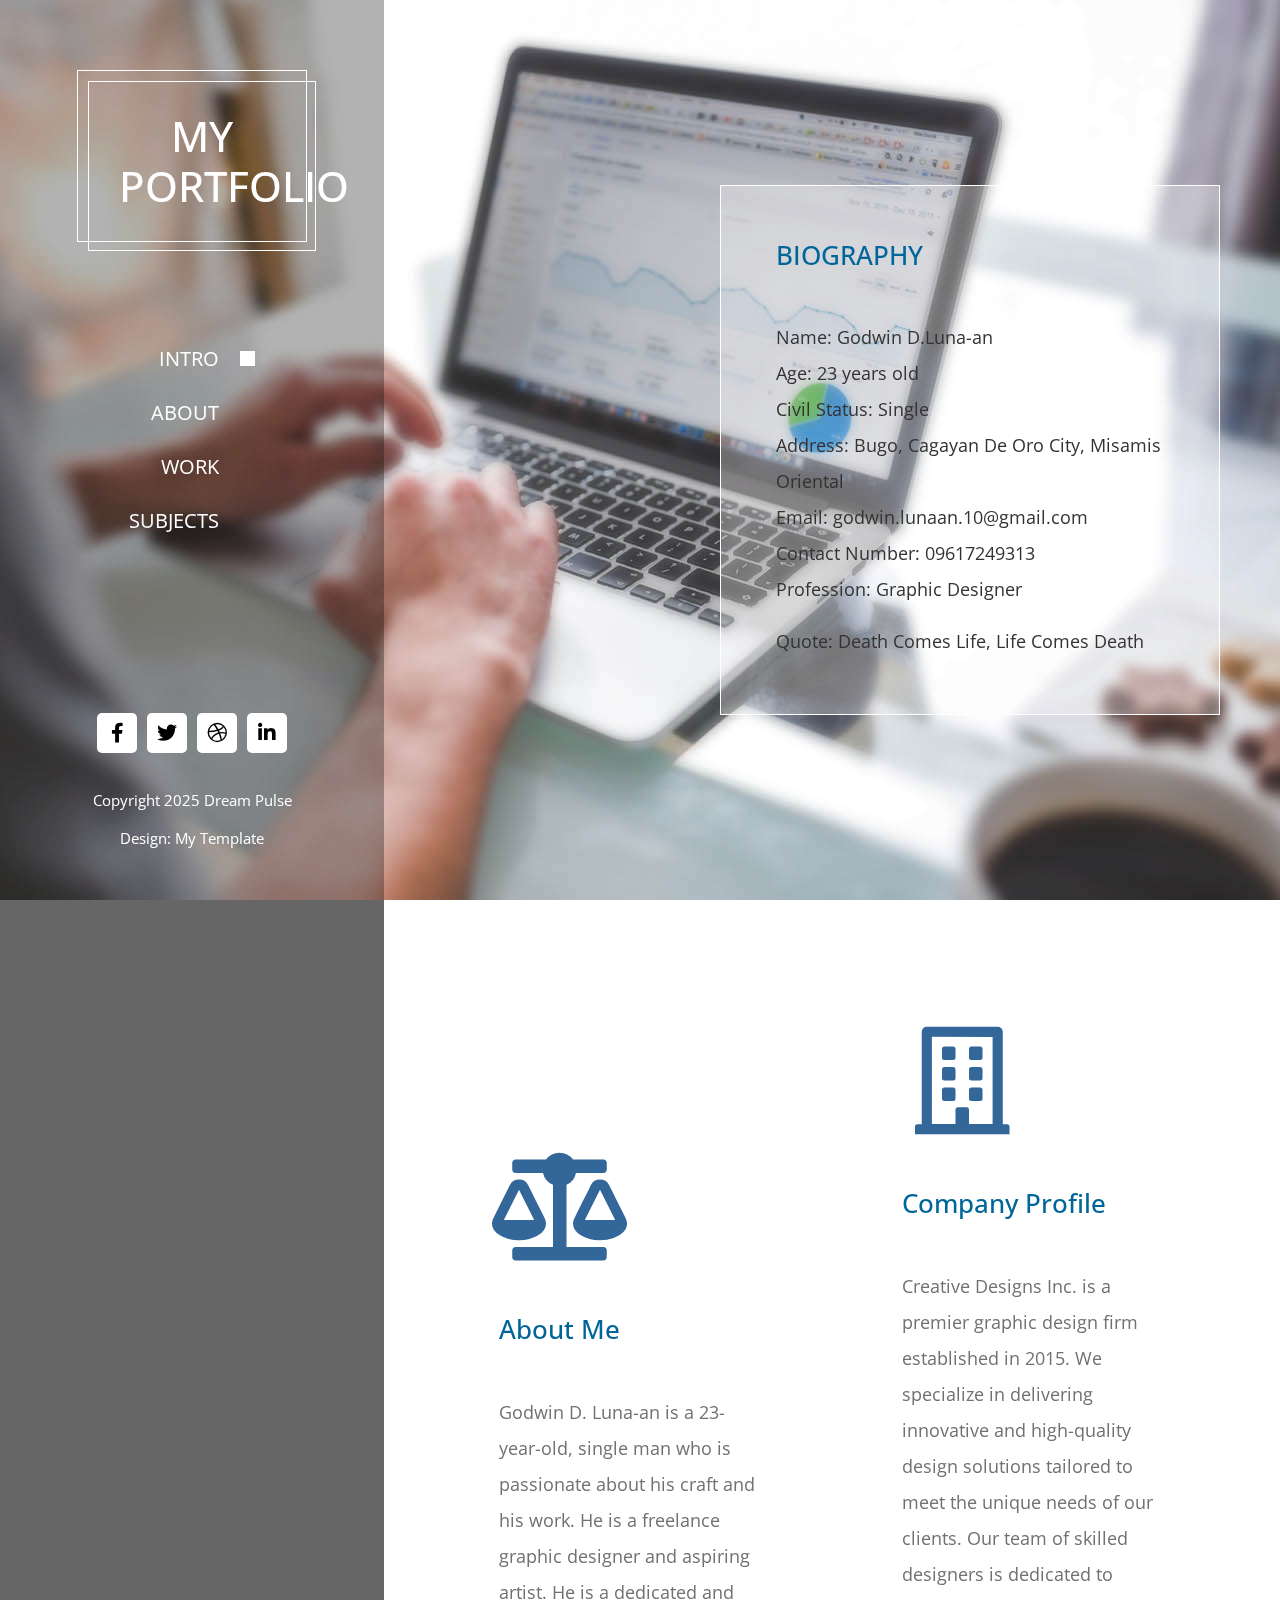
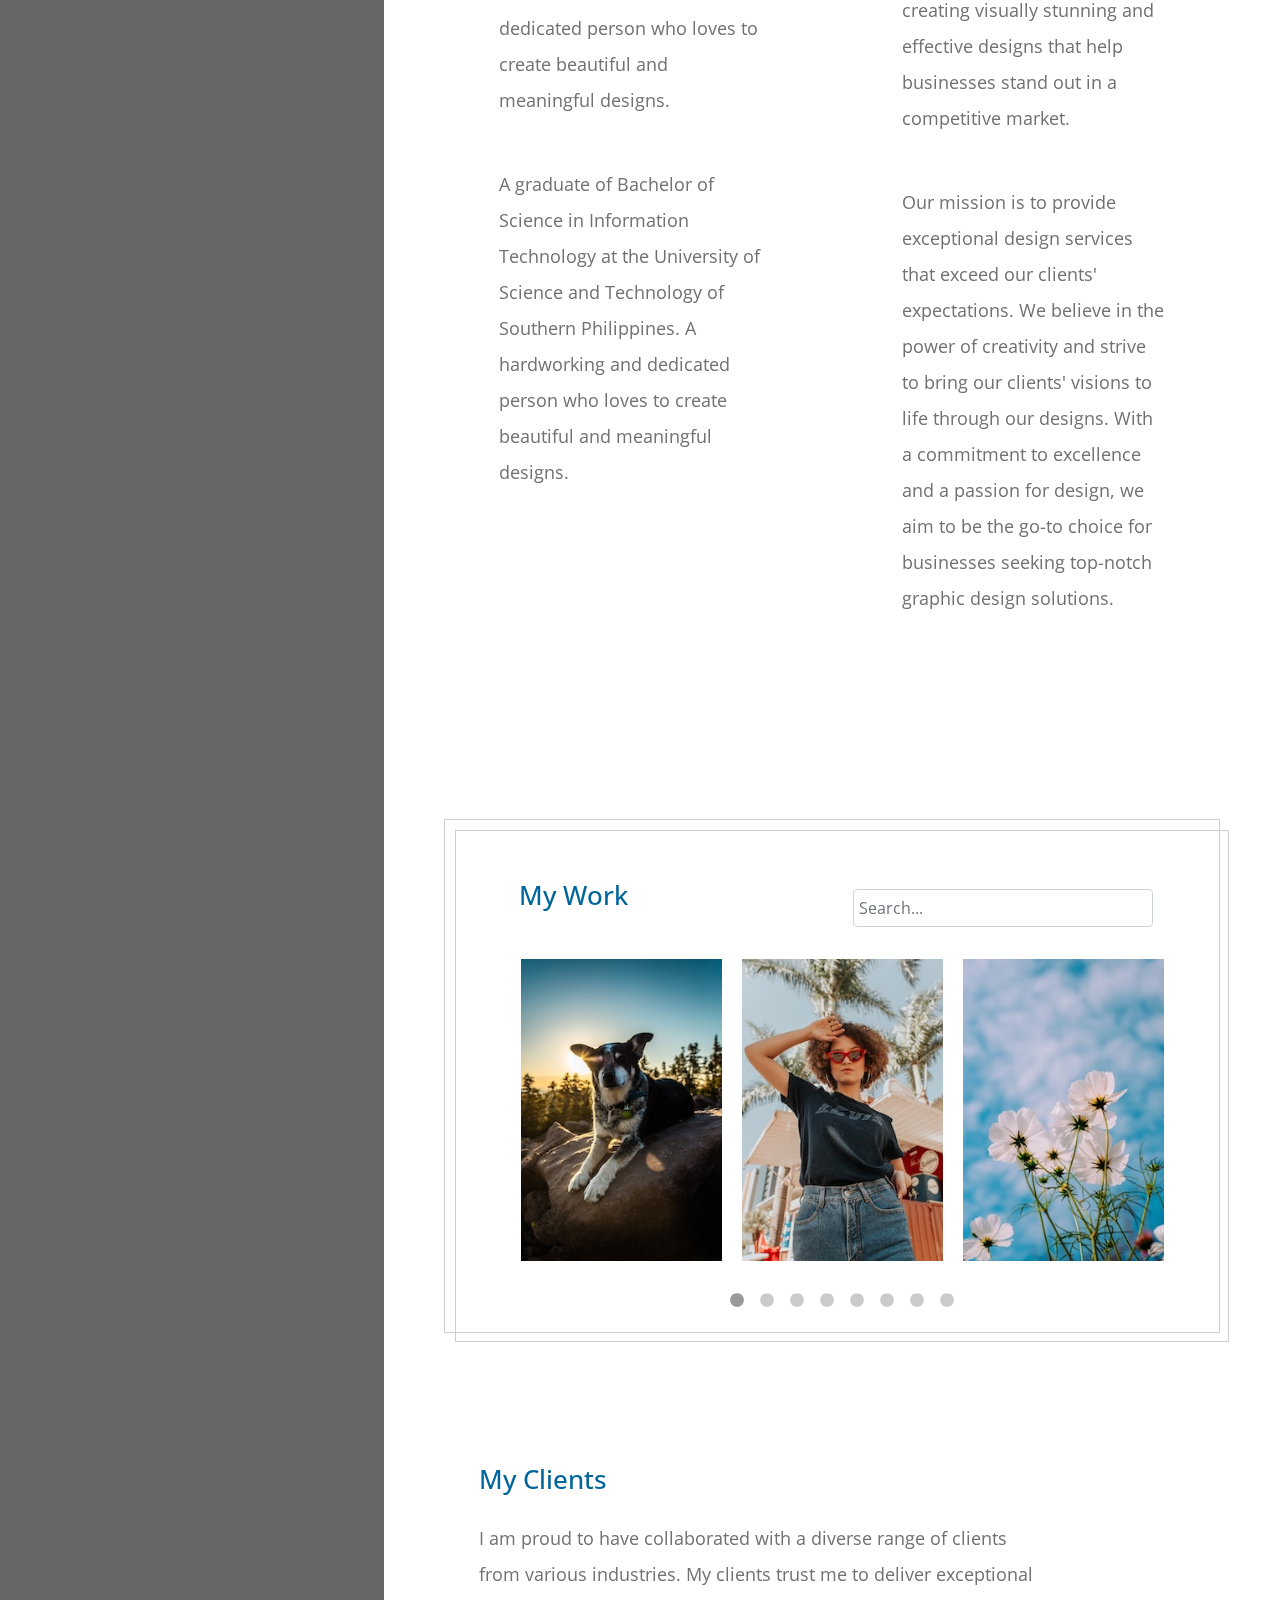
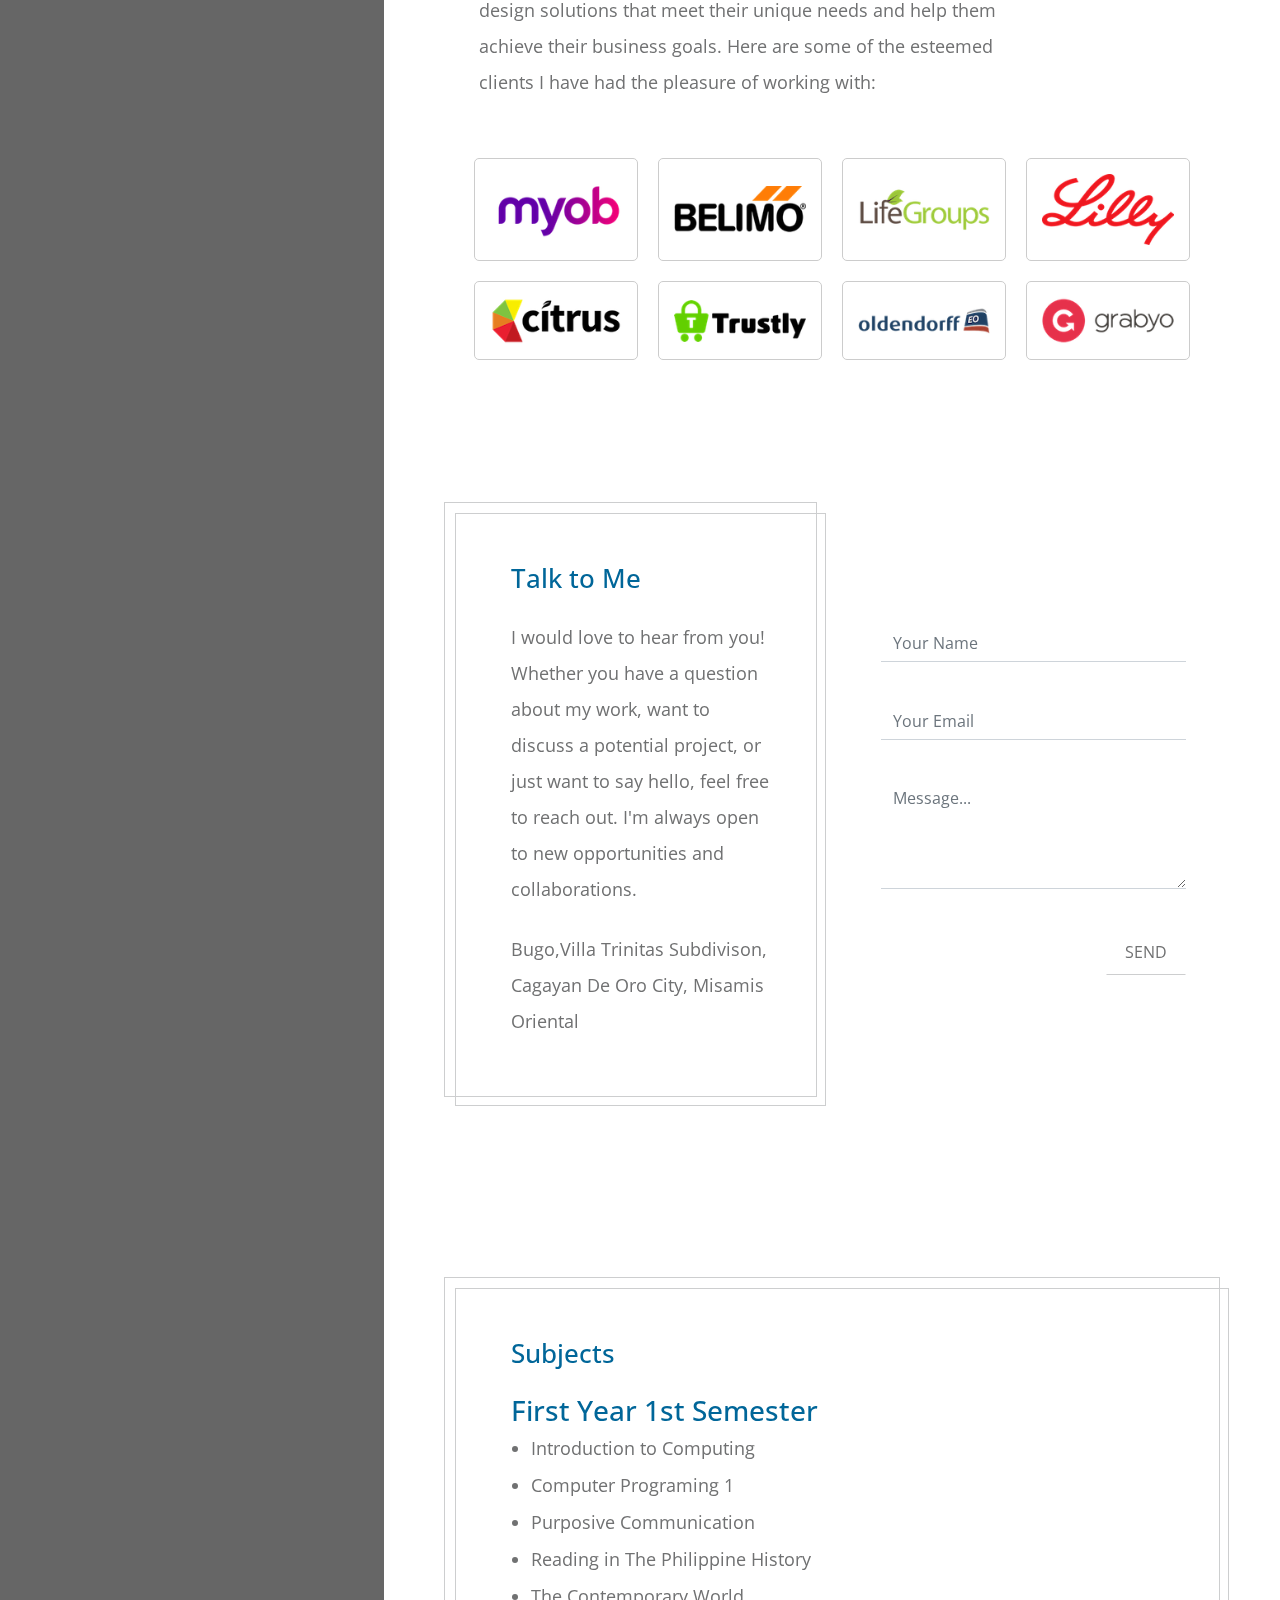
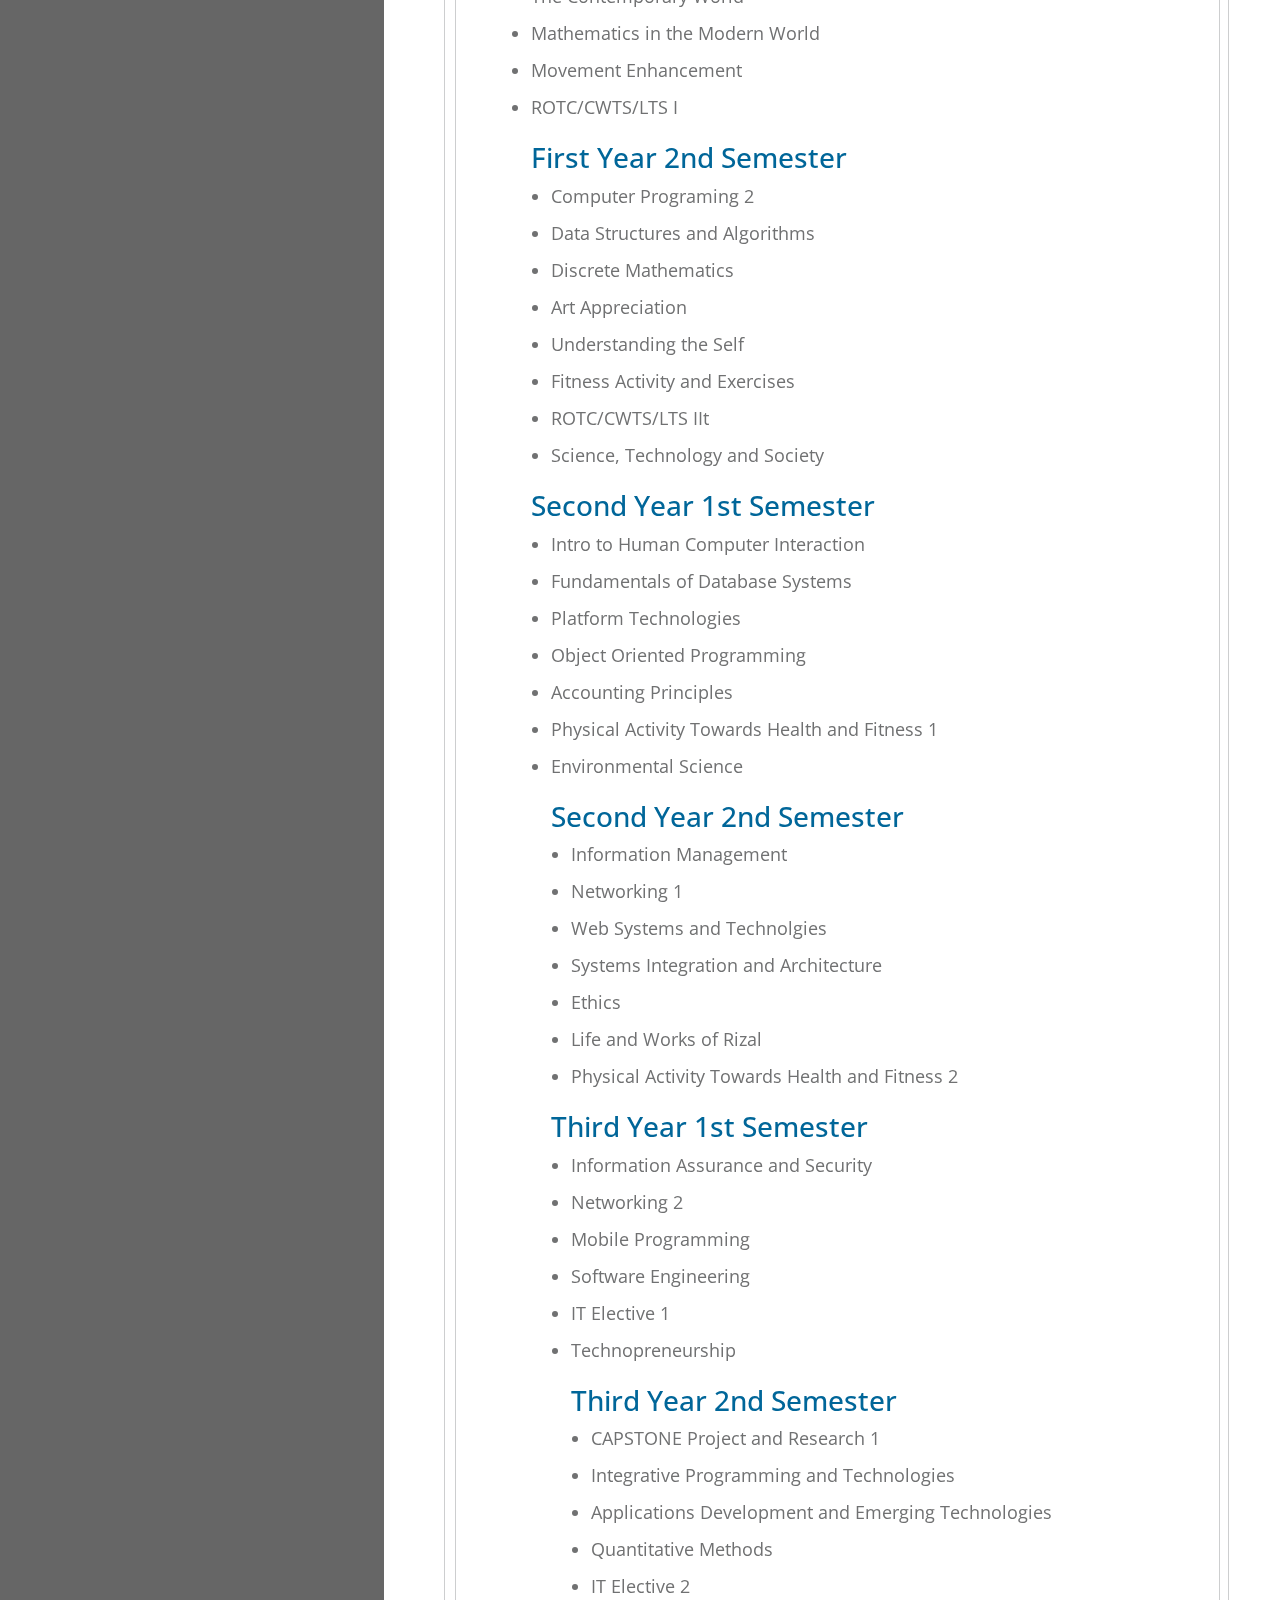
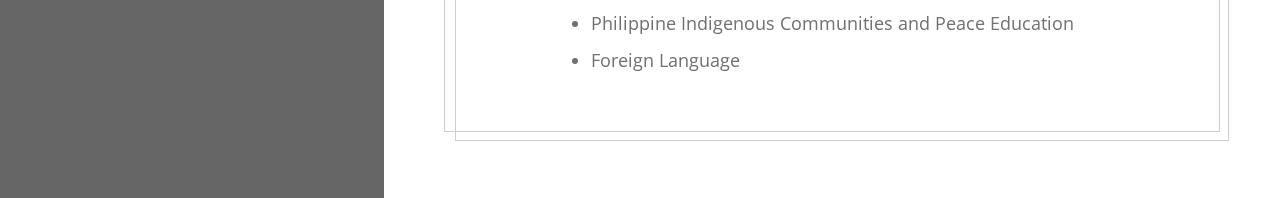
<file: Index.html>
<!DOCTYPE html>
<html lang="en">
  <head>
    <meta charset="UTF-8" />
    <meta name="viewport" content="width=device-width, initial-scale=1.0" />
    <meta http-equiv="X-UA-Compatible" content="ie=edge" />

    <title>Activity</title>
<!--
DREAM PULSE
https://templatemo.com/tm-536-dream-pulse
-->
    <link rel="stylesheet" href="https://fonts.googleapis.com/css?family=Open+Sans:400,600" />
    <link rel="stylesheet" href="css/all.min.css" />
    <link rel="stylesheet" href="css/bootstrap.min.css" />
    <link rel="stylesheet" href="slick/slick.css"/>    
    <link rel="stylesheet" href="slick/slick-theme.css"/>    
    <link rel="stylesheet" href="css/magnific-popup.css">
    <link rel="stylesheet" href="css/templatemo-dream-pulse.css" />
  </head>
  <body>
    <main class="container-fluid">
      <div class="row">        
          <nav id="tmSidebar" class="tm-bg-black-transparent tm-sidebar">
            <button class="navbar-toggler" type="button" aria-label="Toggle navigation">
              <i class="fas fa-bars"></i>
            </button>
            <div class="tm-sidebar-sticky">
              <div class="tm-brand-box">
                <div class="tm-double-border-1">
                  <div class="tm-double-border-2">
                    <h1 class="tm-brand text-uppercase">My Portfolio</h1>
                  </div>
                </div>
              </div>

              <ul id="tmMainNav" class="nav flex-column text-uppercase text-right tm-main-nav">
                <li class="nav-item">
                  <a href="#intro" class="nav-link active">
                    <span class="d-inline-block mr-3">Intro</span>
                    <span class="d-inline-block tm-white-rect"></span>
                  </a>
                </li>
                <li class="nav-item">
                  <a href="#about" class="nav-link">
                    <span class="d-inline-block mr-3">About</span>
                    <span class="d-inline-block tm-white-rect"></span>
                  </a>
                </li>
                <li class="nav-item">
                  <a href="#work" class="nav-link">
                    <span class="d-inline-block mr-3">Work</span>
                    <span class="d-inline-block tm-white-rect"></span>
                  </a>
                </li>
                <li class="nav-item">
                  <a href="#subjects" class="nav-link">
                    <span class="d-inline-block mr-3">Subjects</span>
                    <span class="d-inline-block tm-white-rect"></span>
                  </a>
                </li>
              </ul>
              <ul class="nav flex-row tm-social-links">
                <li class="nav-item">
                  <a href="https://facebook.com" class="nav-link tm-social-link">
                    <i class="fab fa-facebook-f"></i>
                  </a>
                </li>
                <li class="nav-item">
                  <a href="https://twitter.com" class="nav-link tm-social-link">
                    <i class="fab fa-twitter"></i>
                  </a>
                </li>
                <li class="nav-item">
                  <a href="https://dribbble.com" class="nav-link tm-social-link">
                    <i class="fab fa-dribbble"></i>
                  </a>
                </li>
                <li class="nav-item">
                  <a href="https://linkedin.com" class="nav-link tm-social-link">
                    <i class="fab fa-linkedin-in"></i>
                  </a>
                </li>
              </ul>
              <footer class="text-center text-white small">
                <p class="mb--0 mb-2">Copyright 2025 Dream Pulse</p>
                <p class="mb-0">Design:
                  <a rel="nofollow" href="https://templatemo.com" class="tm-footer-link">My Template</a>
                </p>
              </footer>
            </div>
          </nav>
          
          <main role="main" class="ml-sm-auto col-12">
            <div
              class="parallax-window"
              data-parallax="scroll"
              data-image-src="img/dream-pulse-header.jpg">
              <div class="tm-section-wrap">
                <section id="intro" class="tm-section">
                    <div class="tm-bg-white-transparent tm-intro">
                        <h2 class="tm-section-title mb-5 text-uppercase tm-color-primary">Biography</h2>
                        <p class="tm-color-gray">
                          Name: Godwin D.Luna-an<br>
                          Age: 23 years old<br>
                          Civil Status: Single<br>  
                          Address: Bugo, Cagayan De Oro City, Misamis Oriental<br>
                          Email: godwin.lunaan.10@gmail.com<br>
                          Contact Number: 09617249313<br>
                          Profession: Graphic Designer
                        </p>
                        <p class="mb-0 tm-color-gray">
                         Quote: Death Comes Life, Life Comes Death
                        </p>
                    </div>              
                </section>
            </div>            
          </div>

          <div class="tm-section-wrap bg-white">
            <section id="about" class="row tm-section">
              <div class="col-xl-6">
                <div class="tm-section-half">    
                    <div><i class="fas fa-6x fa-balance-scale mb-5 tm-section-icon"></i></div>                        
                    <h2 class="tm-section-title tm-color-primary mb-5">About Me</h2>
                    <p class="mb-5">
                      Godwin D. Luna-an is a 23-year-old,
                      single man who is passionate about his craft and his work. 
                      He is a freelance graphic designer and aspiring artist.
                      He is a dedicated and 
                      dedicated person who loves to create beautiful and meaningful designs.
                    </p>
                    <p>
                      A graduate of Bachelor of Science in Information Technology at the University of Science and Technology of Southern Philippines.
                        A hardworking and dedicated person who loves to create beautiful and meaningful designs.
                    </p>
                </div>
              </div>
              <div class="col-xl-6">
                <div class="tm-section-half">
                    <div><i class="far fa-6x fa-building mb-5 tm-section-icon"></i></div>
                    <h2 class="tm-section-title tm-color-primary mb-5">Company Profile</h2>
                    <p class="mb-5">
                      Creative Designs Inc. is a premier graphic design firm established in 2015. 
                      We specialize in delivering innovative and high-quality design solutions tailored to meet the unique needs of our clients. 
                      Our team of skilled designers is dedicated to creating visually stunning and 
                      effective designs that help businesses stand out in a competitive market.
                    </p>
                    <p>
                      Our mission is to provide exceptional design services that exceed our clients' expectations. 
                      We believe in the power of creativity and strive to bring our clients' visions to life through our designs. 
                      With a commitment to excellence and a passion for design, 
                      we aim to be the go-to choice for businesses seeking top-notch graphic design solutions.
                    </p>
                    </p>
                </div>
              </div>
            </section>
          </div>
            
          <div class="tm-section-wrap bg-white">
            <section id="work" class="row tm-section">
              <div class="col-12">
                <div class="w-100 tm-double-border-1 tm-border-gray">
                  <div class="tm-double-border-2 tm-border-gray tm-box-pad">
                    <div class="tm-gallery-wrap">
                      <div class="d-flex justify-content-between align-items-center mb-4">
                        <h2 class="tm-color-primary tm-section-title mb-4 ml-2">My Work</h2>
                        <input type="text" id="searchInput" class="form-control" placeholder="Search...">
                      </div>
                      <div class="tm-gallery" id="portfolioGallery">
                        <div class="tm-gallery-item">                        
                          <figure class="effect-bubba">
                            <img src="img/gallery/01.jpg" alt="Our Work Image" class="img-fluid">
                            <figcaption>
                              <h2>Creative <span>Design</span></h2>
                              <p>Innovative and visually stunning design solutions.</p>
                              <a href="img/gallery/large/01.jpg">View more</a>
                            </figcaption>
                          </figure>
                        </div>
                        <div class="tm-gallery-item">
                          <figure class="effect-bubba">
                            <img src="img/gallery/02.jpg" alt="Our Work Image" class="img-fluid">
                            <figcaption>
                              <h2>Modern <span>Art</span></h2>
                              <p>Contemporary art that captivates and inspires.</p>
                              <a href="img/gallery/large/02.jpg">View more</a>
                            </figcaption>
                          </figure>
                        </div>
                        <div class="tm-gallery-item">
                          <figure class="effect-bubba">
                            <img src="img/gallery/03.jpg" alt="Our Work Image" class="img-fluid">
                            <figcaption>
                              <h2>Elegant <span>Design</span></h2>
                              <p>Timeless and sophisticated design aesthetics.</p>
                              <a href="img/gallery/large/03.jpg">View more</a>
                            </figcaption>
                          </figure>
                        </div>
                        <div class="tm-gallery-item">
                          <figure class="effect-bubba">
                            <img src="img/gallery/04.jpg" alt="Our Work Image" class="img-fluid">
                            <figcaption>
                              <h2>Bold <span>Concepts</span></h2>
                              <p>Striking and impactful design concept.</p>
                              <a href="img/gallery/large/04.jpg">View more</a>
                            </figcaption>
                          </figure>
                        </div>
                        <div class="tm-gallery-item">
                          <figure class="effect-bubba">
                            <img src="img/gallery/05.jpg" alt="Our Work Image" class="img-fluid">
                            <figcaption>
                              <h2>Innovative <span>Ideas</span></h2>
                              <p>Creative solutions that push boundaries.</p>
                              <a href="img/gallery/large/05.jpg">View more</a>
                            </figcaption>
                          </figure>
                        </div>
                        <div class="tm-gallery-item">
                          <figure class="effect-bubba">
                            <img src="img/gallery/06.jpg" alt="Our Work Image" class="img-fluid">
                            <figcaption>
                              <h2>Artistic <span>Vision</span></h2>
                              <p>Bringing artistic visions to life through design.</p>
                              <a href="img/gallery/large/06.jpg">View more</a>
                            </figcaption>
                          </figure>
                        </div>
                        <div class="tm-gallery-item">
                          <figure class="effect-bubba">
                            <img src="img/gallery/07.jpg" alt="Our Work Image" class="img-fluid">
                            <figcaption>
                              <h2>Unique <span>Styles</span></h2>
                              <p>Distinctive and original design styles.</p>
                              <a href="img/gallery/large/07.jpg">View more</a>
                            </figcaption>
                          </figure>
                        </div>
                        <div class="tm-gallery-item">
                          <figure class="effect-bubba">
                            <img src="img/gallery/08.jpg" alt="Our Work Image" class="img-fluid">
                            <figcaption>
                              <h2>Creative <span>Solutions</span></h2>
                              <p>Innovative approaches to design challenges.</p>
                              <a href="img/gallery/large/08.jpg">View more</a>
                            </figcaption>
                          </figure>
                        </div>
                      </div>
                    </div>                        
                  </div>                  
                </div>     
              </div>         
            </section>
          </div>
            
          <div class="tm-section-wrap bg-white">
            <section id="clients" class="row tm-section">
              <div class="col-12 tm-section-pad">
                  <div class="tm-flex-item-left">
                      <div class="tm-w-80">
                          <h2 class="tm-color-primary tm-section-title mb-4">My Clients</h2>
                          <p class="mb-5">
                            I am proud to have collaborated with a diverse range of clients from various industries. 
                            My clients trust me to deliver exceptional design solutions that meet their unique needs 
                            and help them achieve their business goals. 
                            Here are some of the esteemed clients I have had the pleasure of working with:
                          </p>
                      </div>
                      
                      <div class="row tm-clients-images">
                        <div class="col-xl-3 col-lg-6 col-md-4 col-sm-6 tm-img-wrap">
                          <a href="https://google.com">
                            <img src="img/client-1.png" alt="Client Image" class="img-fluid tm-client-img" />
                          </a>                          
                        </div>
                        <div class="col-xl-3 col-lg-6 col-md-4 col-sm-6 tm-img-wrap">
                          <a href="https://facebook.com">
                            <img src="img/client-2.png" alt="Client Image" class="img-fluid tm-client-img" />
                          </a>                          
                        </div>
                        <div class="col-xl-3 col-lg-6 col-md-4 col-sm-6 tm-img-wrap">
                          <a href="https://twitter.com">
                            <img src="img/client-3.png" alt="Client Image" class="img-fluid tm-client-img" />
                          </a>                          
                        </div>
                        <div class="col-xl-3 col-lg-6 col-md-4 col-sm-6 tm-img-wrap">
                          <a href="https://instagram.com">
                            <img src="img/client-4.png" alt="Client Image" class="img-fluid tm-client-img" />
                          </a>                          
                        </div>
                        <div class="col-xl-3 col-lg-6 col-md-4 col-sm-6 tm-img-wrap">
                            <a href="https://google.com">
                              <img src="img/client-5.png" alt="Client Image" class="img-fluid tm-client-img" />
                            </a>                          
                          </div>
                          <div class="col-xl-3 col-lg-6 col-md-4 col-sm-6 tm-img-wrap">
                            <a href="https://facebook.com">
                              <img src="img/client-6.png" alt="Client Image" class="img-fluid tm-client-img" />
                            </a>                          
                          </div>
                          <div class="col-xl-3 col-lg-6 col-md-4 col-sm-6 tm-img-wrap">
                            <a href="https://twitter.com">
                              <img src="img/client-7.png" alt="Client Image" class="img-fluid tm-client-img" />
                            </a>                          
                          </div>
                          <div class="col-xl-3 col-lg-6 col-md-4 col-sm-6 tm-img-wrap">
                            <a href="https://instagram.com">
                              <img src="img/client-8.png" alt="Client Image" class="img-fluid tm-client-img" />
                            </a>                          
                          </div>
                      </div>
                  </div> 
              </div>                             
            </section>
          </div>
            
          <div class="tm-section-wrap bg-white">
            <section id="talk" class="row tm-section">
                <div class="col-xl-6 mb-5">
                  <div class="tm-double-border-1 tm-border-gray">
                    <div class="tm-double-border-2 tm-border-gray tm-box-pad">
                        <h2 class="tm-color-primary tm-section-title mb-4">Talk to Me</h2>
                        <p class="mb-4">
                          I would love to hear from you! Whether you have a question about my work, 
                          want to discuss a potential project, or just want to say hello, feel free to reach out. 
                          I'm always open to new opportunities and collaborations.
                        </p>
                        <p class="mb-3">
                          Bugo,Villa Trinitas Subdivison, <br>
                          Cagayan De Oro City, Misamis Oriental<br>
                       
                        </p>
                    </div>                    
                  </div>                  
                </div>
                <div class="col-xl-6 mb-5">
                  <div class="tm-contact-form-wrap">
                    <form action="" method="POST" class="tm-contact-form">
                        <div class="form-group">
                          <input type="text" id="contact_name" name="contact_name" class="form-control rounded-0 border-top-0 border-right-0 border-left-0" placeholder="Your Name" required="" />
                        </div>
                        <div class="form-group">
                          <input type="email" id="contact_email" name="contact_email" class="form-control rounded-0 border-top-0 border-right-0 border-left-0" placeholder="Your Email" required="" />
                        </div>
                
                        <div class="form-group">
                          <textarea rows="4" id="contact_message" name="contact_message" class="form-control rounded-0 border-top-0 border-right-0 border-left-0" placeholder="Message..." required=""></textarea>
                        </div>
                
                        <div class="form-group mb-0">
                          <button type="submit" class="btn rounded-0 d-block ml-auto tm-btn-primary">
                            SEND
                          </button>
                        </div>
                      </form>
                  </div>                    
                </div>
              </section>
          </div>

          <div class="tm-section-wrap bg-white">
            <section id="subjects" class="row tm-section">
              <div class="col-12">
                <div class="w-100 tm-double-border-1 tm-border-gray">
                  <div class="tm-double-border-2 tm-border-gray tm-box-pad">
                    <h2 class="tm-color-primary tm-section-title mb-4">Subjects</h2>
                    <div class="tm-subjects">
                      <h3>First Year 1st Semester</h3>
                      <ul>
                        <li>Introduction to Computing</li>
                        <li>Computer Programing 1</li>
                        <li>Purposive Communication</li>
                        <li>Reading in The Philippine History</li>
                        <li>The Contemporary World</li>
                        <li>Mathematics in the Modern World</li>
                        <li>Movement Enhancement</li>
                        <li>ROTC/CWTS/LTS I</li>

                        <h3>First Year 2nd Semester</h3>
                        <ul>
                          <li>Computer Programing 2</li>
                          <li>Data Structures and Algorithms</li>
                          <li>Discrete Mathematics</li>
                          <li>Art Appreciation</li>
                          <li>Understanding the Self</li>
                          <li>Fitness Activity and Exercises</li>
                          <li>ROTC/CWTS/LTS IIt</li>
                          <li>Science, Technology and Society</li>
                      </ul>
                      <h3>Second Year 1st Semester</h3>
                      <ul>
                        <li>Intro to Human Computer Interaction</li>
                          <li>Fundamentals of Database Systems</li>
                          <li>Platform Technologies</li>
                          <li>Object Oriented Programming</li>
                          <li>Accounting Principles</li>
                          <li>Physical Activity Towards Health and Fitness 1</li>
                          <li>Environmental Science</li>
                        <h3>Second Year 2nd Semester</h3>
                      <ul>
                        <li>Information Management</li>
                          <li>Networking 1</li>
                          <li>Web Systems and Technolgies</li>
                          <li>Systems Integration and Architecture</li>
                          <li>Ethics</li>
                          <li>Life and Works of Rizal</li>
                          <li>Physical Activity Towards Health and Fitness 2</li>
                      </ul>
                      <h3>Third Year 1st Semester</h3>
                      <ul>
                        <li>Information Assurance and Security</li>
                        <li>Networking 2</li>
                        <li>Mobile Programming</li>
                        <li>Software Engineering</li>
                        <li>IT Elective 1</li>
                        <li>Technopreneurship</li>
                        <h3>Third Year 2nd Semester</h3>
                      <ul>
                        <li>CAPSTONE Project and Research 1</li>
                        <li>Integrative Programming and Technologies</li>
                        <li>Applications Development and Emerging Technologies</li>
                        <li>Quantitative Methods</li>
                        <li>IT Elective 2</li>
                        <li>Philippine Indigenous Communities and Peace Education</li>
                        <li>Foreign Language</li>
                      </ul>
                    </div>
                  </div>
                </div>
              </div>
            </section>
          </div>
        </main>        
      </div>
    </div>
    <script src="js/jquery.min.js"></script>
    <script src="js/jquery.singlePageNav.min.js"></script>
    <script src="js/parallax.min.js"></script>
    <script src="slick/slick.min.js"></script>
    <script src="js/jquery.magnific-popup.min.js"></script>
    <script src="js/templatemo-scripts.js"></script>
  </body>
</html>
</file>
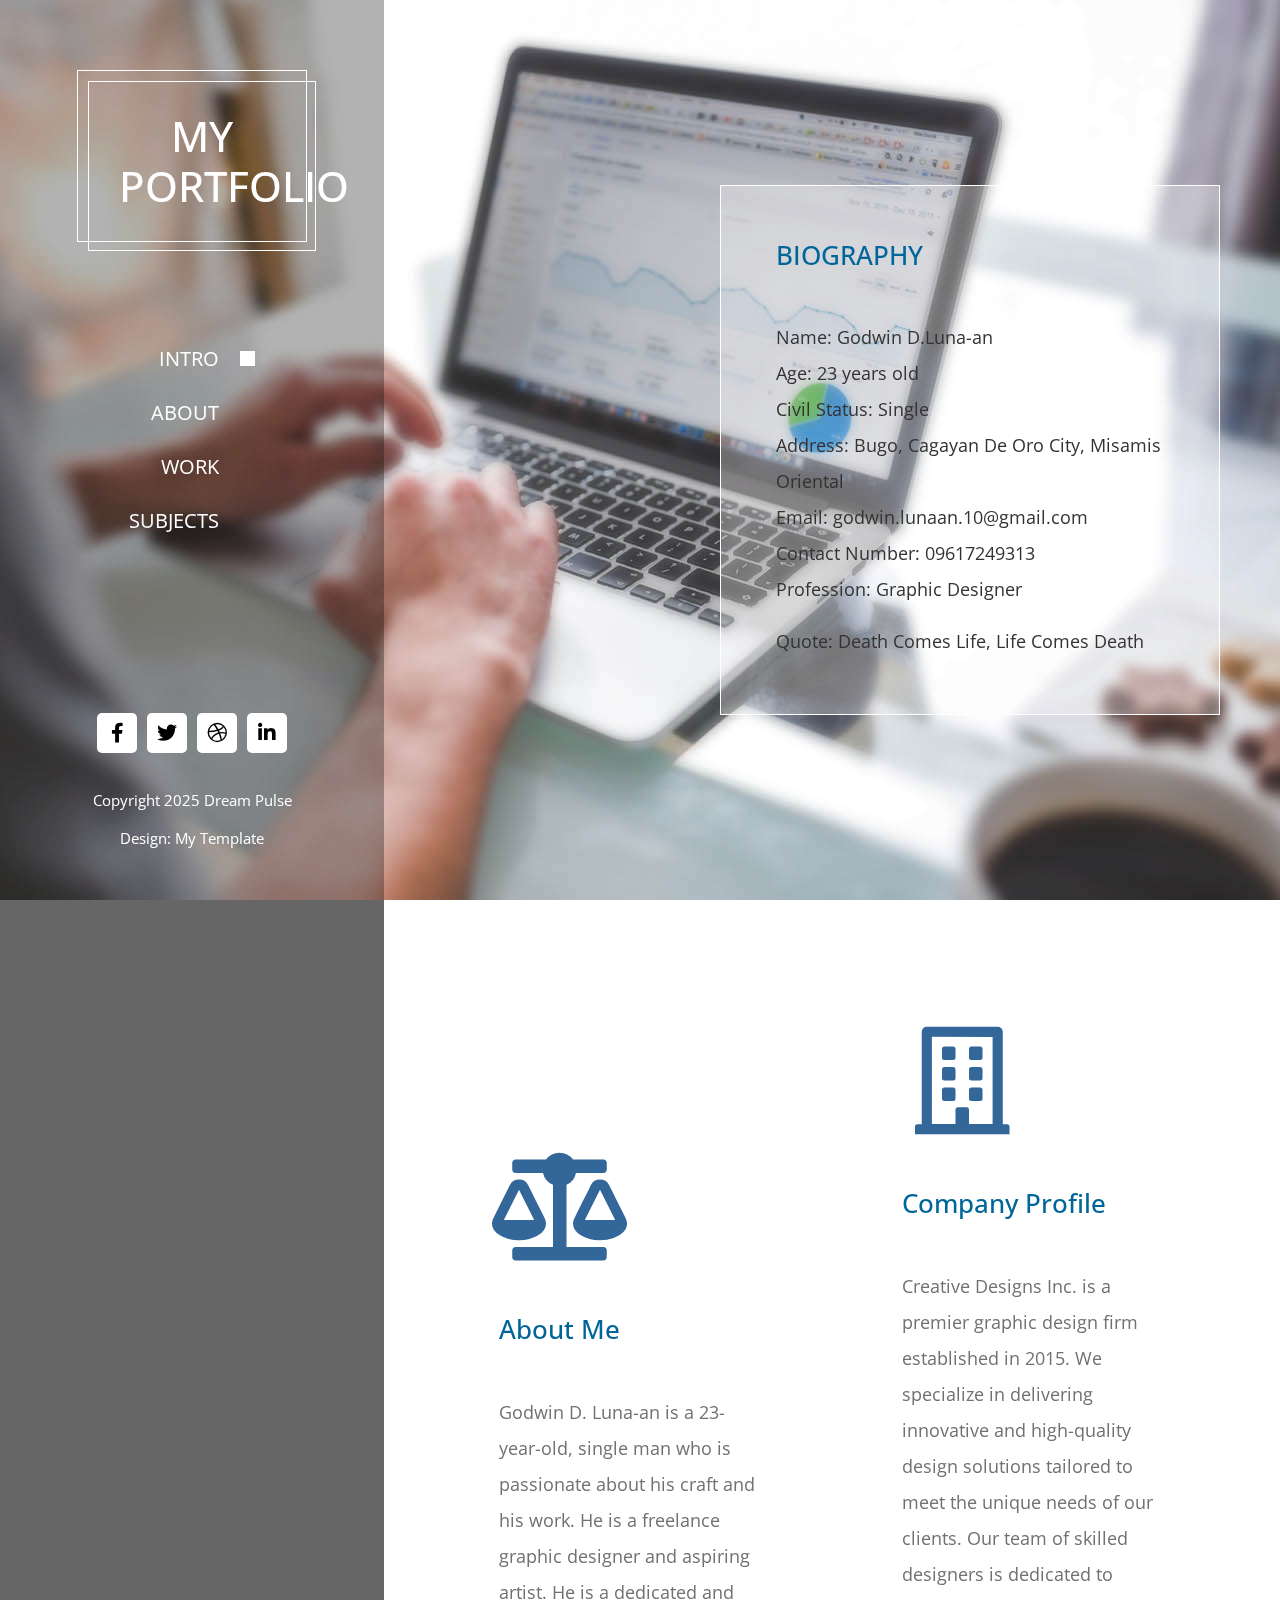
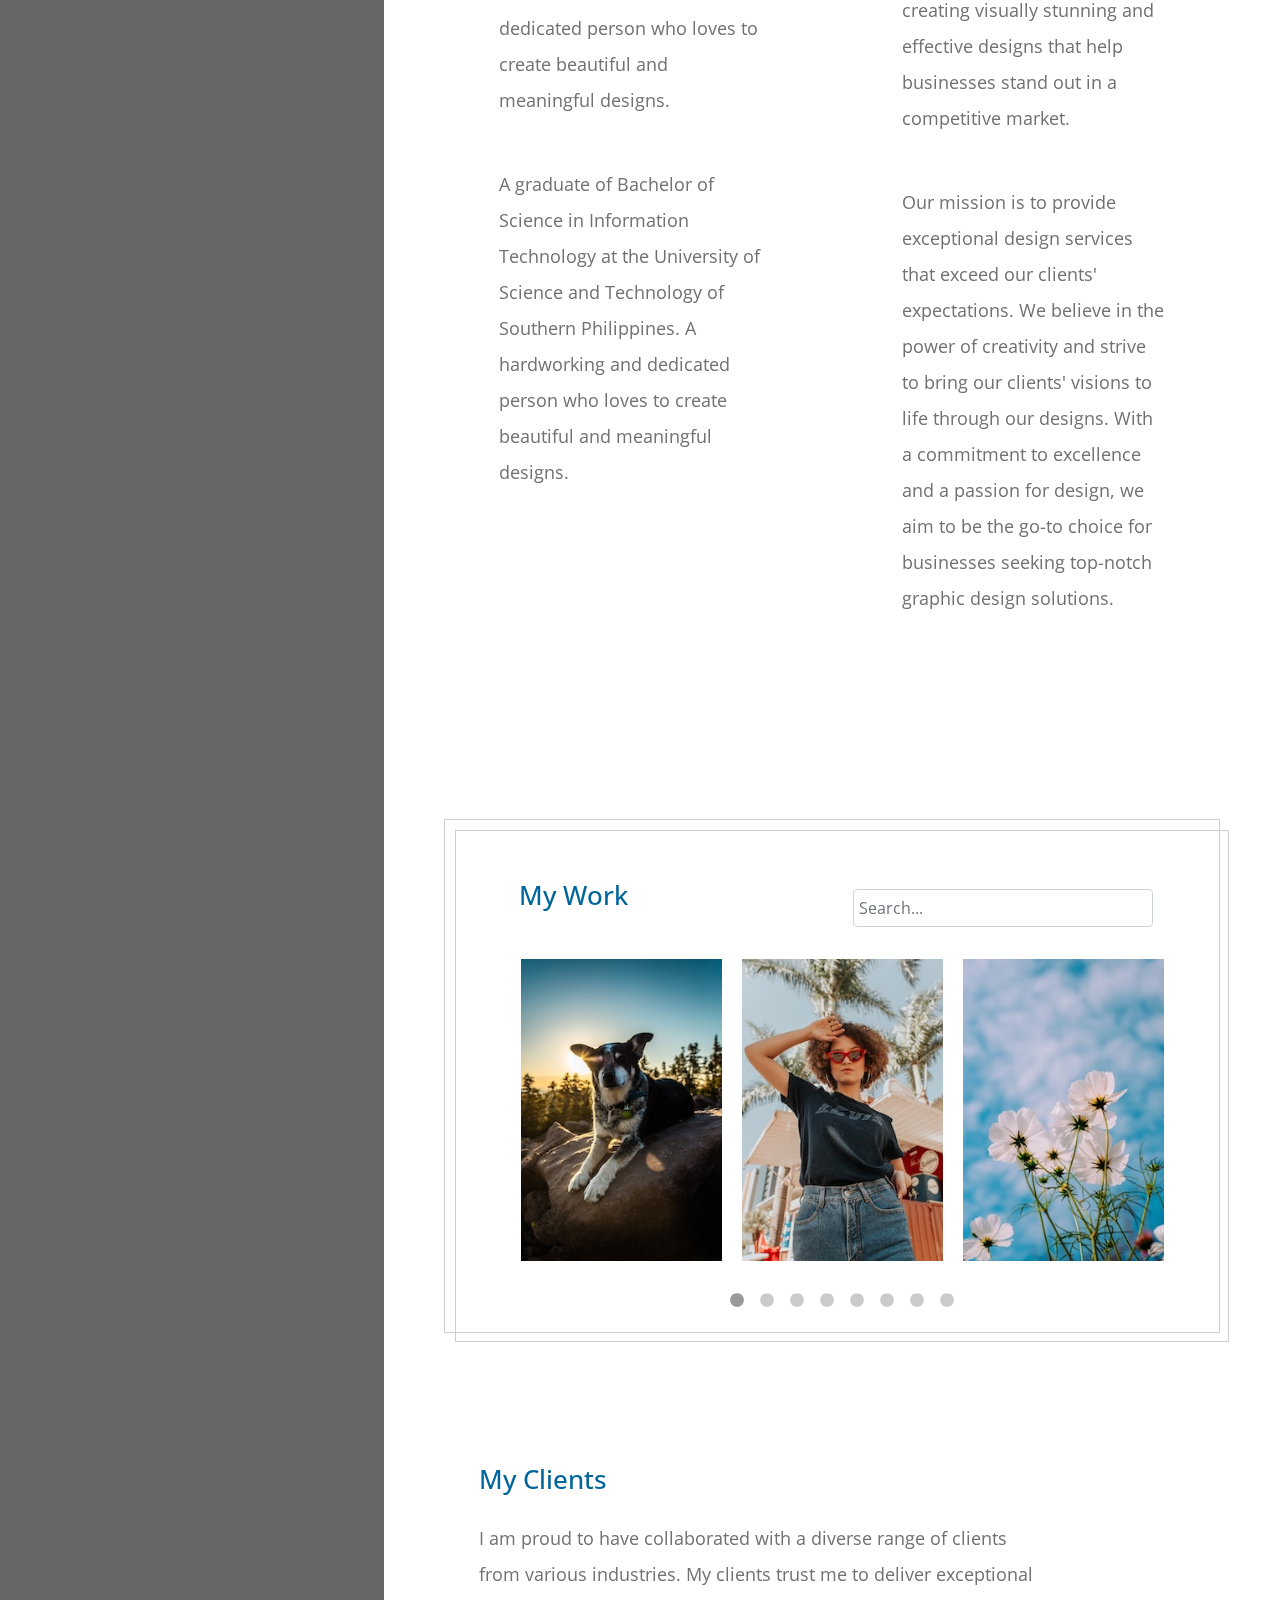
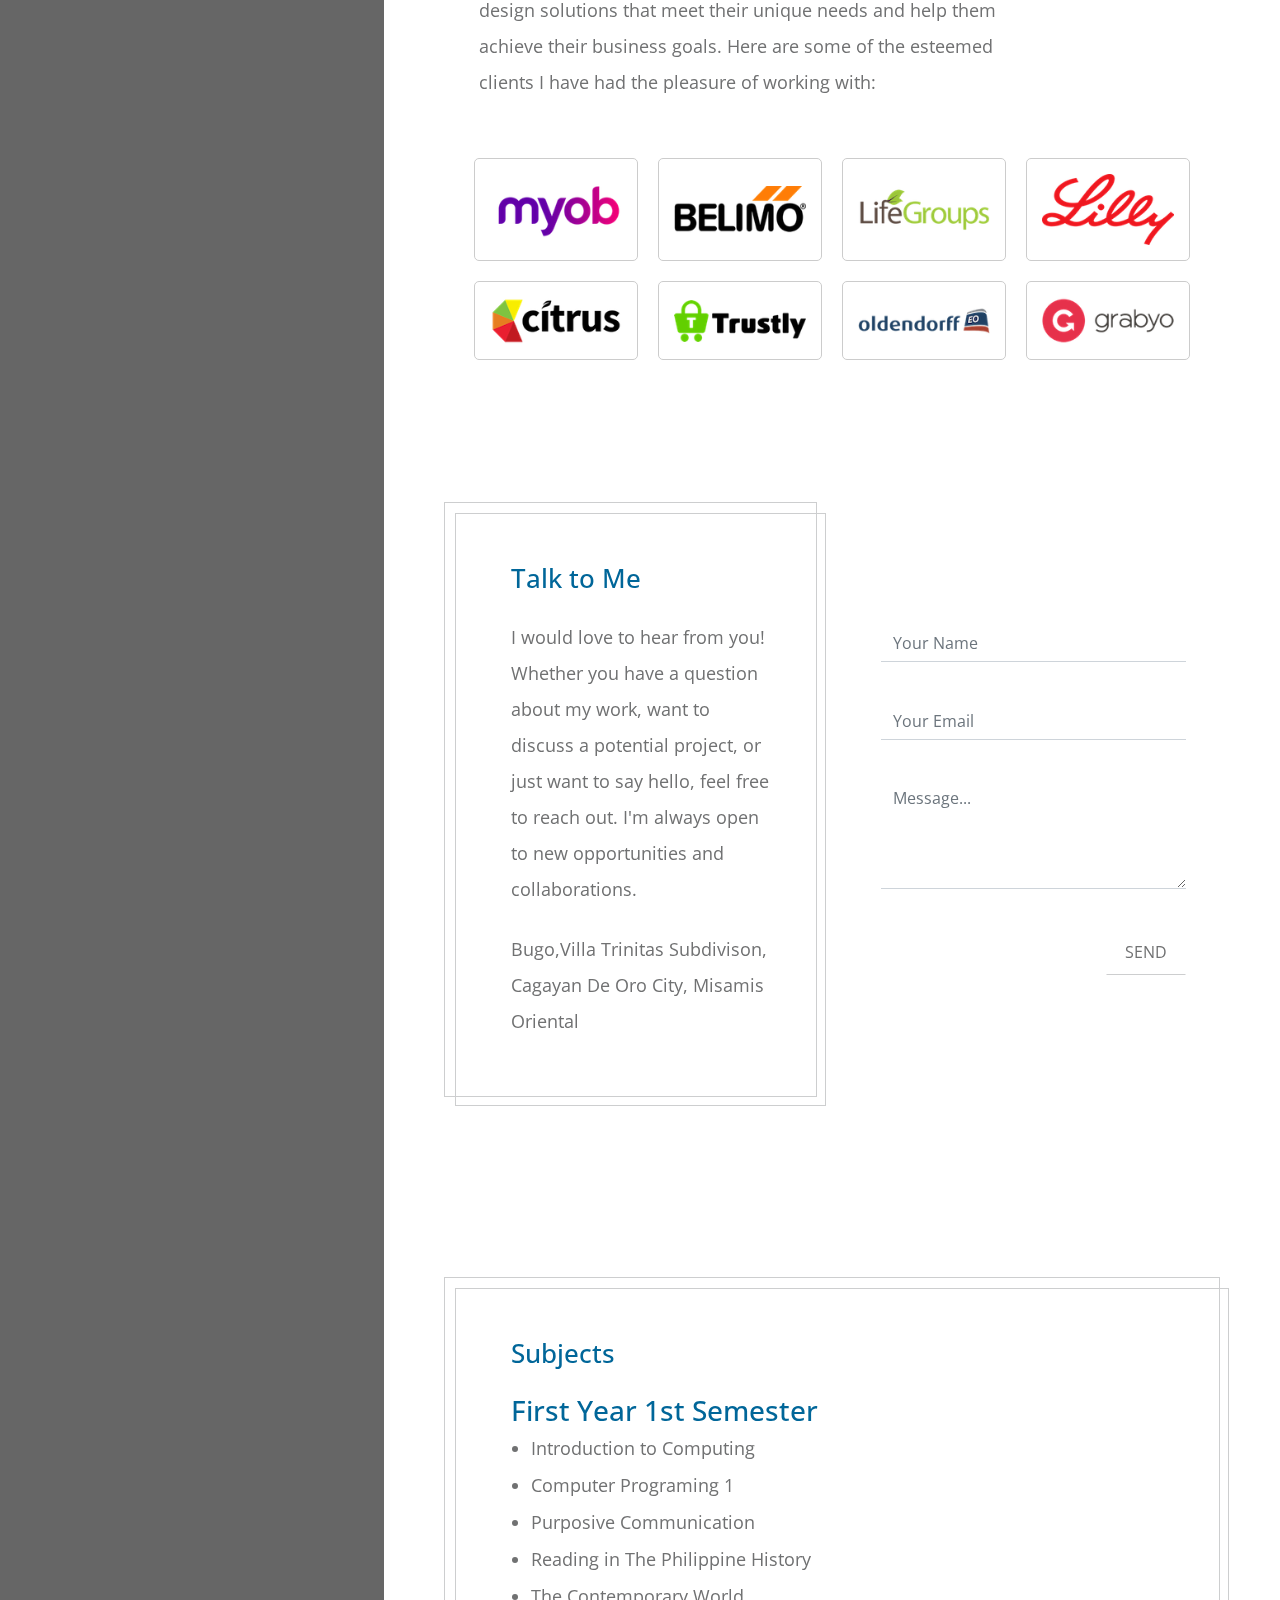
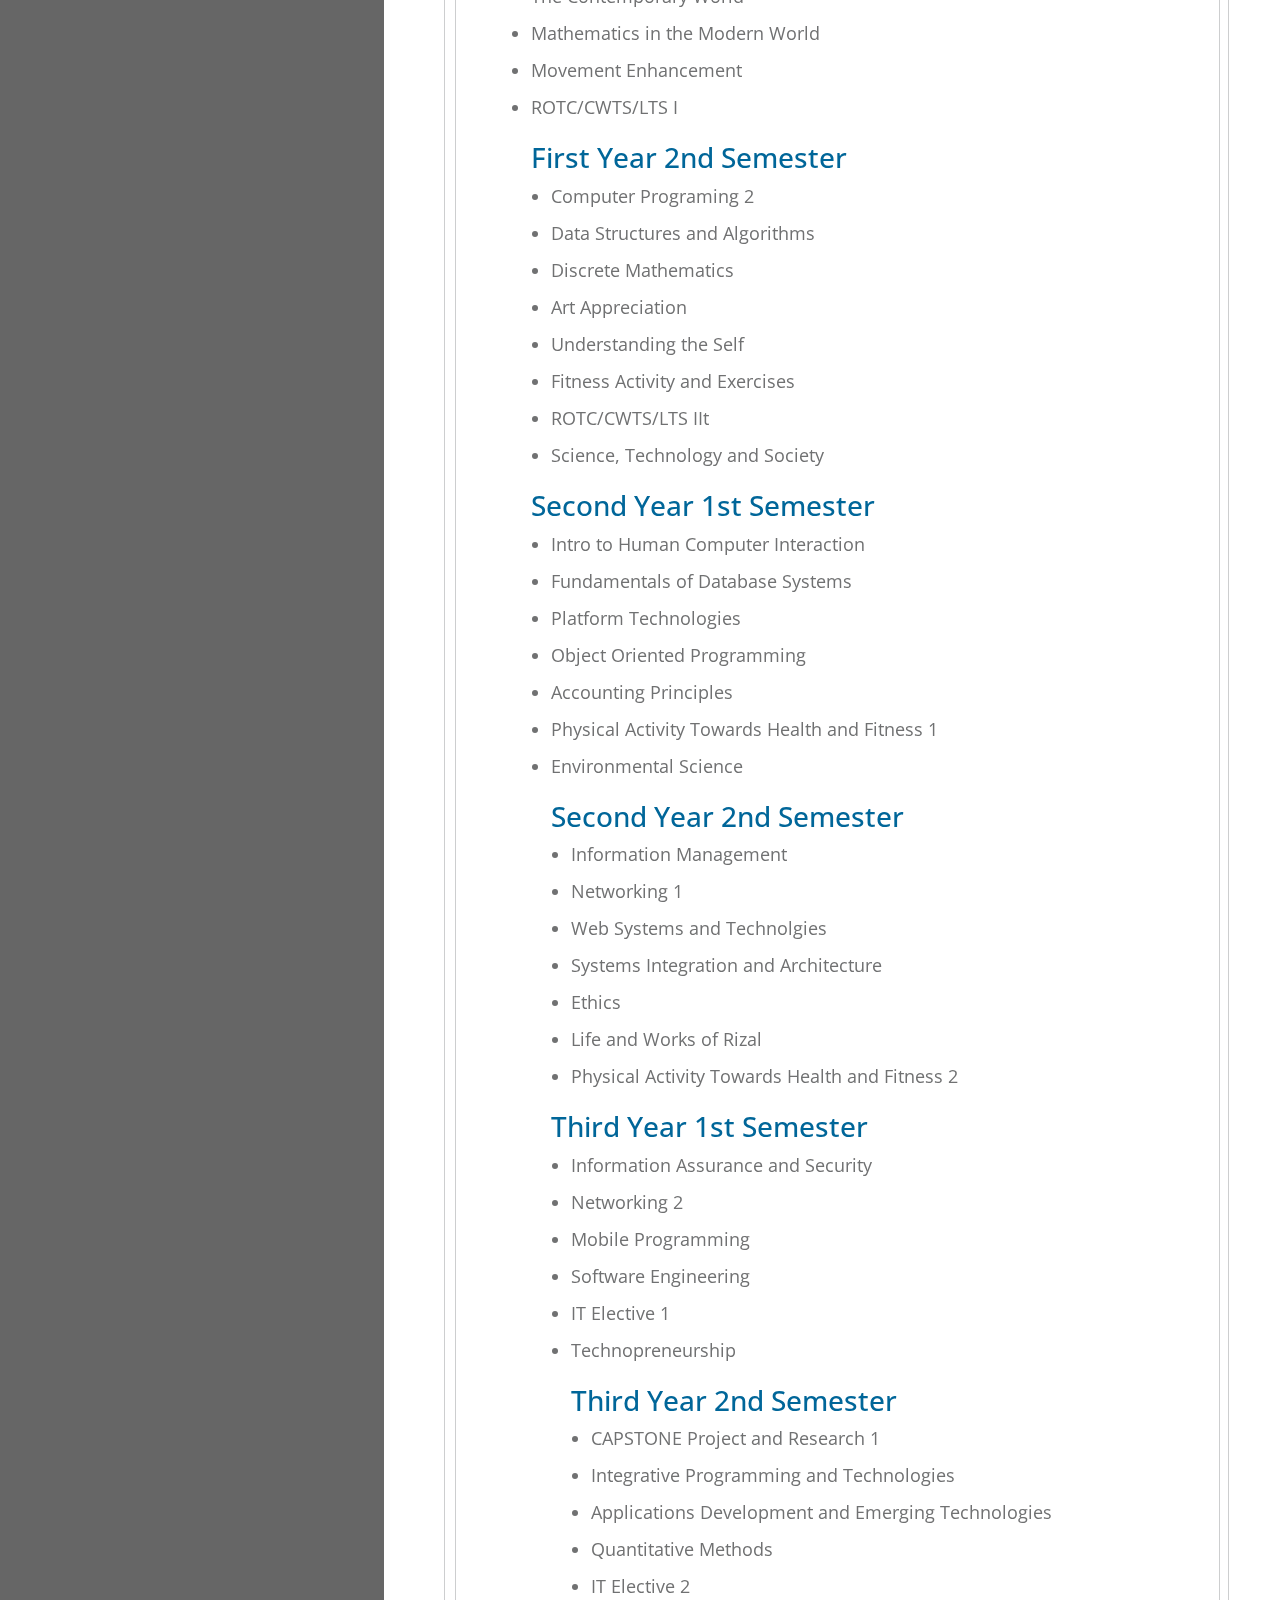
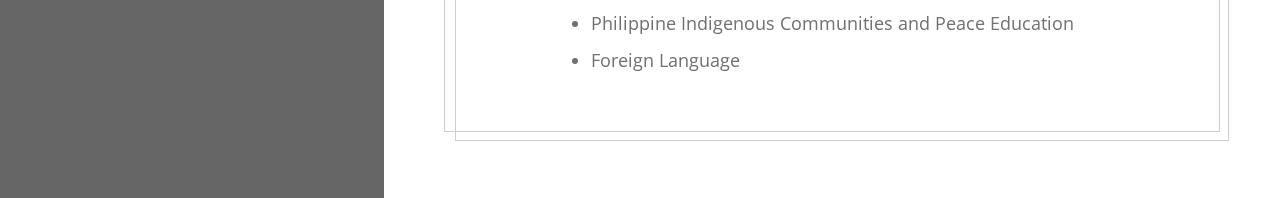
<file: Index.html.html>
<!DOCTYPE html>
<html lang="en">
  <head>
    <meta charset="UTF-8" />
    <meta name="viewport" content="width=device-width, initial-scale=1.0" />
    <meta http-equiv="X-UA-Compatible" content="ie=edge" />

    <title>Activity</title>
<!--
DREAM PULSE
https://templatemo.com/tm-536-dream-pulse
-->
    <link rel="stylesheet" href="https://fonts.googleapis.com/css?family=Open+Sans:400,600" />
    <link rel="stylesheet" href="css/all.min.css" />
    <link rel="stylesheet" href="css/bootstrap.min.css" />
    <link rel="stylesheet" href="slick/slick.css"/>    
    <link rel="stylesheet" href="slick/slick-theme.css"/>    
    <link rel="stylesheet" href="css/magnific-popup.css">
    <link rel="stylesheet" href="css/templatemo-dream-pulse.css" />
  </head>
  <body>
    <main class="container-fluid">
      <div class="row">        
          <nav id="tmSidebar" class="tm-bg-black-transparent tm-sidebar">
            <button class="navbar-toggler" type="button" aria-label="Toggle navigation">
              <i class="fas fa-bars"></i>
            </button>
            <div class="tm-sidebar-sticky">
              <div class="tm-brand-box">
                <div class="tm-double-border-1">
                  <div class="tm-double-border-2">
                    <h1 class="tm-brand text-uppercase">My Portfolio</h1>
                  </div>
                </div>
              </div>

              <ul id="tmMainNav" class="nav flex-column text-uppercase text-right tm-main-nav">
                <li class="nav-item">
                  <a href="#intro" class="nav-link active">
                    <span class="d-inline-block mr-3">Intro</span>
                    <span class="d-inline-block tm-white-rect"></span>
                  </a>
                </li>
                <li class="nav-item">
                  <a href="#about" class="nav-link">
                    <span class="d-inline-block mr-3">About</span>
                    <span class="d-inline-block tm-white-rect"></span>
                  </a>
                </li>
                <li class="nav-item">
                  <a href="#work" class="nav-link">
                    <span class="d-inline-block mr-3">Work</span>
                    <span class="d-inline-block tm-white-rect"></span>
                  </a>
                </li>
                <li class="nav-item">
                  <a href="#subjects" class="nav-link">
                    <span class="d-inline-block mr-3">Subjects</span>
                    <span class="d-inline-block tm-white-rect"></span>
                  </a>
                </li>
              </ul>
              <ul class="nav flex-row tm-social-links">
                <li class="nav-item">
                  <a href="https://facebook.com" class="nav-link tm-social-link">
                    <i class="fab fa-facebook-f"></i>
                  </a>
                </li>
                <li class="nav-item">
                  <a href="https://twitter.com" class="nav-link tm-social-link">
                    <i class="fab fa-twitter"></i>
                  </a>
                </li>
                <li class="nav-item">
                  <a href="https://dribbble.com" class="nav-link tm-social-link">
                    <i class="fab fa-dribbble"></i>
                  </a>
                </li>
                <li class="nav-item">
                  <a href="https://linkedin.com" class="nav-link tm-social-link">
                    <i class="fab fa-linkedin-in"></i>
                  </a>
                </li>
              </ul>
              <footer class="text-center text-white small">
                <p class="mb--0 mb-2">Copyright 2025 Dream Pulse</p>
                <p class="mb-0">Design:
                  <a rel="nofollow" href="https://templatemo.com" class="tm-footer-link">My Template</a>
                </p>
              </footer>
            </div>
          </nav>
          
          <main role="main" class="ml-sm-auto col-12">
            <div
              class="parallax-window"
              data-parallax="scroll"
              data-image-src="img/dream-pulse-header.jpg">
              <div class="tm-section-wrap">
                <section id="intro" class="tm-section">
                    <div class="tm-bg-white-transparent tm-intro">
                        <h2 class="tm-section-title mb-5 text-uppercase tm-color-primary">Biography</h2>
                        <p class="tm-color-gray">
                          Name: Godwin D.Luna-an<br>
                          Age: 23 years old<br>
                          Civil Status: Single<br>  
                          Address: Bugo, Cagayan De Oro City, Misamis Oriental<br>
                          Email: godwin.lunaan.10@gmail.com<br>
                          Contact Number: 09617249313<br>
                          Profession: Graphic Designer
                        </p>
                        <p class="mb-0 tm-color-gray">
                         Quote: Death Comes Life, Life Comes Death
                        </p>
                    </div>              
                </section>
            </div>            
          </div>

          <div class="tm-section-wrap bg-white">
            <section id="about" class="row tm-section">
              <div class="col-xl-6">
                <div class="tm-section-half">    
                    <div><i class="fas fa-6x fa-balance-scale mb-5 tm-section-icon"></i></div>                        
                    <h2 class="tm-section-title tm-color-primary mb-5">About Me</h2>
                    <p class="mb-5">
                      Godwin D. Luna-an is a 23-year-old,
                      single man who is passionate about his craft and his work. 
                      He is a freelance graphic designer and aspiring artist.
                      He is a dedicated and 
                      dedicated person who loves to create beautiful and meaningful designs.
                    </p>
                    <p>
                      A graduate of Bachelor of Science in Information Technology at the University of Science and Technology of Southern Philippines.
                        A hardworking and dedicated person who loves to create beautiful and meaningful designs.
                    </p>
                </div>
              </div>
              <div class="col-xl-6">
                <div class="tm-section-half">
                    <div><i class="far fa-6x fa-building mb-5 tm-section-icon"></i></div>
                    <h2 class="tm-section-title tm-color-primary mb-5">Company Profile</h2>
                    <p class="mb-5">
                      Creative Designs Inc. is a premier graphic design firm established in 2015. 
                      We specialize in delivering innovative and high-quality design solutions tailored to meet the unique needs of our clients. 
                      Our team of skilled designers is dedicated to creating visually stunning and 
                      effective designs that help businesses stand out in a competitive market.
                    </p>
                    <p>
                      Our mission is to provide exceptional design services that exceed our clients' expectations. 
                      We believe in the power of creativity and strive to bring our clients' visions to life through our designs. 
                      With a commitment to excellence and a passion for design, 
                      we aim to be the go-to choice for businesses seeking top-notch graphic design solutions.
                    </p>
                    </p>
                </div>
              </div>
            </section>
          </div>
            
          <div class="tm-section-wrap bg-white">
            <section id="work" class="row tm-section">
              <div class="col-12">
                <div class="w-100 tm-double-border-1 tm-border-gray">
                  <div class="tm-double-border-2 tm-border-gray tm-box-pad">
                    <div class="tm-gallery-wrap">
                      <div class="d-flex justify-content-between align-items-center mb-4">
                        <h2 class="tm-color-primary tm-section-title mb-4 ml-2">My Work</h2>
                        <input type="text" id="searchInput" class="form-control" placeholder="Search...">
                      </div>
                      <div class="tm-gallery" id="portfolioGallery">
                        <div class="tm-gallery-item">                        
                          <figure class="effect-bubba">
                            <img src="img/gallery/01.jpg" alt="Our Work Image" class="img-fluid">
                            <figcaption>
                              <h2>Creative <span>Design</span></h2>
                              <p>Innovative and visually stunning design solutions.</p>
                              <a href="img/gallery/large/01.jpg">View more</a>
                            </figcaption>
                          </figure>
                        </div>
                        <div class="tm-gallery-item">
                          <figure class="effect-bubba">
                            <img src="img/gallery/02.jpg" alt="Our Work Image" class="img-fluid">
                            <figcaption>
                              <h2>Modern <span>Art</span></h2>
                              <p>Contemporary art that captivates and inspires.</p>
                              <a href="img/gallery/large/02.jpg">View more</a>
                            </figcaption>
                          </figure>
                        </div>
                        <div class="tm-gallery-item">
                          <figure class="effect-bubba">
                            <img src="img/gallery/03.jpg" alt="Our Work Image" class="img-fluid">
                            <figcaption>
                              <h2>Elegant <span>Design</span></h2>
                              <p>Timeless and sophisticated design aesthetics.</p>
                              <a href="img/gallery/large/03.jpg">View more</a>
                            </figcaption>
                          </figure>
                        </div>
                        <div class="tm-gallery-item">
                          <figure class="effect-bubba">
                            <img src="img/gallery/04.jpg" alt="Our Work Image" class="img-fluid">
                            <figcaption>
                              <h2>Bold <span>Concepts</span></h2>
                              <p>Striking and impactful design concept.</p>
                              <a href="img/gallery/large/04.jpg">View more</a>
                            </figcaption>
                          </figure>
                        </div>
                        <div class="tm-gallery-item">
                          <figure class="effect-bubba">
                            <img src="img/gallery/05.jpg" alt="Our Work Image" class="img-fluid">
                            <figcaption>
                              <h2>Innovative <span>Ideas</span></h2>
                              <p>Creative solutions that push boundaries.</p>
                              <a href="img/gallery/large/05.jpg">View more</a>
                            </figcaption>
                          </figure>
                        </div>
                        <div class="tm-gallery-item">
                          <figure class="effect-bubba">
                            <img src="img/gallery/06.jpg" alt="Our Work Image" class="img-fluid">
                            <figcaption>
                              <h2>Artistic <span>Vision</span></h2>
                              <p>Bringing artistic visions to life through design.</p>
                              <a href="img/gallery/large/06.jpg">View more</a>
                            </figcaption>
                          </figure>
                        </div>
                        <div class="tm-gallery-item">
                          <figure class="effect-bubba">
                            <img src="img/gallery/07.jpg" alt="Our Work Image" class="img-fluid">
                            <figcaption>
                              <h2>Unique <span>Styles</span></h2>
                              <p>Distinctive and original design styles.</p>
                              <a href="img/gallery/large/07.jpg">View more</a>
                            </figcaption>
                          </figure>
                        </div>
                        <div class="tm-gallery-item">
                          <figure class="effect-bubba">
                            <img src="img/gallery/08.jpg" alt="Our Work Image" class="img-fluid">
                            <figcaption>
                              <h2>Creative <span>Solutions</span></h2>
                              <p>Innovative approaches to design challenges.</p>
                              <a href="img/gallery/large/08.jpg">View more</a>
                            </figcaption>
                          </figure>
                        </div>
                      </div>
                    </div>                        
                  </div>                  
                </div>     
              </div>         
            </section>
          </div>
            
          <div class="tm-section-wrap bg-white">
            <section id="clients" class="row tm-section">
              <div class="col-12 tm-section-pad">
                  <div class="tm-flex-item-left">
                      <div class="tm-w-80">
                          <h2 class="tm-color-primary tm-section-title mb-4">My Clients</h2>
                          <p class="mb-5">
                            I am proud to have collaborated with a diverse range of clients from various industries. 
                            My clients trust me to deliver exceptional design solutions that meet their unique needs 
                            and help them achieve their business goals. 
                            Here are some of the esteemed clients I have had the pleasure of working with:
                          </p>
                      </div>
                      
                      <div class="row tm-clients-images">
                        <div class="col-xl-3 col-lg-6 col-md-4 col-sm-6 tm-img-wrap">
                          <a href="https://google.com">
                            <img src="img/client-1.png" alt="Client Image" class="img-fluid tm-client-img" />
                          </a>                          
                        </div>
                        <div class="col-xl-3 col-lg-6 col-md-4 col-sm-6 tm-img-wrap">
                          <a href="https://facebook.com">
                            <img src="img/client-2.png" alt="Client Image" class="img-fluid tm-client-img" />
                          </a>                          
                        </div>
                        <div class="col-xl-3 col-lg-6 col-md-4 col-sm-6 tm-img-wrap">
                          <a href="https://twitter.com">
                            <img src="img/client-3.png" alt="Client Image" class="img-fluid tm-client-img" />
                          </a>                          
                        </div>
                        <div class="col-xl-3 col-lg-6 col-md-4 col-sm-6 tm-img-wrap">
                          <a href="https://instagram.com">
                            <img src="img/client-4.png" alt="Client Image" class="img-fluid tm-client-img" />
                          </a>                          
                        </div>
                        <div class="col-xl-3 col-lg-6 col-md-4 col-sm-6 tm-img-wrap">
                            <a href="https://google.com">
                              <img src="img/client-5.png" alt="Client Image" class="img-fluid tm-client-img" />
                            </a>                          
                          </div>
                          <div class="col-xl-3 col-lg-6 col-md-4 col-sm-6 tm-img-wrap">
                            <a href="https://facebook.com">
                              <img src="img/client-6.png" alt="Client Image" class="img-fluid tm-client-img" />
                            </a>                          
                          </div>
                          <div class="col-xl-3 col-lg-6 col-md-4 col-sm-6 tm-img-wrap">
                            <a href="https://twitter.com">
                              <img src="img/client-7.png" alt="Client Image" class="img-fluid tm-client-img" />
                            </a>                          
                          </div>
                          <div class="col-xl-3 col-lg-6 col-md-4 col-sm-6 tm-img-wrap">
                            <a href="https://instagram.com">
                              <img src="img/client-8.png" alt="Client Image" class="img-fluid tm-client-img" />
                            </a>                          
                          </div>
                      </div>
                  </div> 
              </div>                             
            </section>
          </div>
            
          <div class="tm-section-wrap bg-white">
            <section id="talk" class="row tm-section">
                <div class="col-xl-6 mb-5">
                  <div class="tm-double-border-1 tm-border-gray">
                    <div class="tm-double-border-2 tm-border-gray tm-box-pad">
                        <h2 class="tm-color-primary tm-section-title mb-4">Talk to Me</h2>
                        <p class="mb-4">
                          I would love to hear from you! Whether you have a question about my work, 
                          want to discuss a potential project, or just want to say hello, feel free to reach out. 
                          I'm always open to new opportunities and collaborations.
                        </p>
                        <p class="mb-3">
                          Bugo,Villa Trinitas Subdivison, <br>
                          Cagayan De Oro City, Misamis Oriental<br>
                       
                        </p>
                    </div>                    
                  </div>                  
                </div>
                <div class="col-xl-6 mb-5">
                  <div class="tm-contact-form-wrap">
                    <form action="" method="POST" class="tm-contact-form">
                        <div class="form-group">
                          <input type="text" id="contact_name" name="contact_name" class="form-control rounded-0 border-top-0 border-right-0 border-left-0" placeholder="Your Name" required="" />
                        </div>
                        <div class="form-group">
                          <input type="email" id="contact_email" name="contact_email" class="form-control rounded-0 border-top-0 border-right-0 border-left-0" placeholder="Your Email" required="" />
                        </div>
                
                        <div class="form-group">
                          <textarea rows="4" id="contact_message" name="contact_message" class="form-control rounded-0 border-top-0 border-right-0 border-left-0" placeholder="Message..." required=""></textarea>
                        </div>
                
                        <div class="form-group mb-0">
                          <button type="submit" class="btn rounded-0 d-block ml-auto tm-btn-primary">
                            SEND
                          </button>
                        </div>
                      </form>
                  </div>                    
                </div>
              </section>
          </div>

          <div class="tm-section-wrap bg-white">
            <section id="subjects" class="row tm-section">
              <div class="col-12">
                <div class="w-100 tm-double-border-1 tm-border-gray">
                  <div class="tm-double-border-2 tm-border-gray tm-box-pad">
                    <h2 class="tm-color-primary tm-section-title mb-4">Subjects</h2>
                    <div class="tm-subjects">
                      <h3>First Year 1st Semester</h3>
                      <ul>
                        <li>Introduction to Computing</li>
                        <li>Computer Programing 1</li>
                        <li>Purposive Communication</li>
                        <li>Reading in The Philippine History</li>
                        <li>The Contemporary World</li>
                        <li>Mathematics in the Modern World</li>
                        <li>Movement Enhancement</li>
                        <li>ROTC/CWTS/LTS I</li>

                        <h3>First Year 2nd Semester</h3>
                        <ul>
                          <li>Computer Programing 2</li>
                          <li>Data Structures and Algorithms</li>
                          <li>Discrete Mathematics</li>
                          <li>Art Appreciation</li>
                          <li>Understanding the Self</li>
                          <li>Fitness Activity and Exercises</li>
                          <li>ROTC/CWTS/LTS IIt</li>
                          <li>Science, Technology and Society</li>
                      </ul>
                      <h3>Second Year 1st Semester</h3>
                      <ul>
                        <li>Intro to Human Computer Interaction</li>
                          <li>Fundamentals of Database Systems</li>
                          <li>Platform Technologies</li>
                          <li>Object Oriented Programming</li>
                          <li>Accounting Principles</li>
                          <li>Physical Activity Towards Health and Fitness 1</li>
                          <li>Environmental Science</li>
                        <h3>Second Year 2nd Semester</h3>
                      <ul>
                        <li>Information Management</li>
                          <li>Networking 1</li>
                          <li>Web Systems and Technolgies</li>
                          <li>Systems Integration and Architecture</li>
                          <li>Ethics</li>
                          <li>Life and Works of Rizal</li>
                          <li>Physical Activity Towards Health and Fitness 2</li>
                      </ul>
                      <h3>Third Year 1st Semester</h3>
                      <ul>
                        <li>Information Assurance and Security</li>
                        <li>Networking 2</li>
                        <li>Mobile Programming</li>
                        <li>Software Engineering</li>
                        <li>IT Elective 1</li>
                        <li>Technopreneurship</li>
                        <h3>Third Year 2nd Semester</h3>
                      <ul>
                        <li>CAPSTONE Project and Research 1</li>
                        <li>Integrative Programming and Technologies</li>
                        <li>Applications Development and Emerging Technologies</li>
                        <li>Quantitative Methods</li>
                        <li>IT Elective 2</li>
                        <li>Philippine Indigenous Communities and Peace Education</li>
                        <li>Foreign Language</li>
                      </ul>
                    </div>
                  </div>
                </div>
              </div>
            </section>
          </div>
        </main>        
      </div>
    </div>
    <script src="js/jquery.min.js"></script>
    <script src="js/jquery.singlePageNav.min.js"></script>
    <script src="js/parallax.min.js"></script>
    <script src="slick/slick.min.js"></script>
    <script src="js/jquery.magnific-popup.min.js"></script>
    <script src="js/templatemo-scripts.js"></script>
  </body>
</html>
</file>
<file: css/templatemo-dream-pulse.css>
/*

DREAM PULSE

https://templatemo.com/tm-536-dream-pulse

*/

body {
  font-family: "Open Sans", Arial, Helvetica, sans-serif;
  font-size: 18px;
  font-weight: 400;
  overflow-x: hidden;
  color: #707172;
  background-color: #666;
}

p {
  line-height: 2;
}

a {
  transition: all 0.3s ease;
}

.container-fluid {
  padding-left: 0;
  padding-right: 0;
}

.small {
  font-size: 0.95rem;
}

.tm-color-primary {
  color: #069;
}

.tm-color-gray {
  color: #333;
}

.tm-bg-black-transparent {
  background-color: rgba(0, 0, 0, 0.3);
}

.tm-bg-white-transparent {
  background-color: rgba(255, 255, 255, 0.3);
  border: 1px solid white;
}

.tm-intro {
  max-width: 500px;
  width: 100%;
  padding: 55px;
  margin-right: 0;
  margin-left: auto;
}

.tm-section-title {
  font-size: 1.6rem;
}

.parallax-window {
  min-height: 662px;
  background: transparent;
}

.tm-section {
  display: flex;
  align-items: center;
  height: auto;
  max-width: 1275px;
  padding: 66px 60px;
}

#intro {
  min-height: 100vh;
  max-width: none;
}

.tm-brand {
  font-size: 2.6rem;
}

.tm-brand-box {
  box-sizing: content-box;
  width: 100%;
  max-width: 230px;
  min-height: 160px;
  color: white;
  text-align: center;
  margin: 70px auto 90px;
}

.tm-double-border-1,
.tm-double-border-2 {
  border: 1px solid #fff;
  position: relative;
}

.tm-double-border-2 {
  top: 10px;
  left: 10px;
}

.tm-border-gray {
  border-color: #cdcecf;
}

.tm-box-pad {
  padding: 50px 55px;
}

.tm-brand {
  padding: 30px;
}

.tm-sidebar {
  position: fixed;
  top: 0;
  bottom: 0;
  left: 0;
  z-index: 100;
  padding-left: 70px;
  padding-right: 70px;
  width: 400px;
  max-width: 400px;
}

/* Hide scrollbar */
.tm-sidebar {
  overflow-y: scroll;
  scrollbar-width: none; /* Firefox */
  -ms-overflow-style: none; /* IE 10+ */
}
.tm-sidebar::-webkit-scrollbar {
  /* WebKit */
  width: 0;
  height: 0;
}

.tm-sidebar-sticky {
  display: flex;
  flex-direction: column;
  align-items: center;
  justify-content: center;
}

.tm-section-wrap {
  width: calc(100% - 400px);
  margin-left: auto;
  margin-right: 0;
}

.tm-main-nav > li > a {
  color: white;
}

.tm-main-nav {
  margin-bottom: 160px;
}

.tm-white-rect {
  display: block;
  width: 15px;
  height: 15px;
  background-color: white;
}

.nav-link {
  font-size: 1.25rem;
  padding-top: 12px;
  padding-bottom: 12px;
}

.nav-link .tm-white-rect {
  opacity: 0;
  transition: all 0.3s ease;
}

.nav-link.current .tm-white-rect,
.nav-link:hover .tm-white-rect {
  opacity: 1;
}

.tm-main-nav .nav-link:hover {
  animation-name: blinker;
  animation-duration: 0.5s;
  animation-timing-function: ease-in-out;
  animation-iteration-count: infinite;
}

@keyframes blinker {
  0% {
    opacity: 1;
  }
  50% {
    opacity: 0.1;
  }
  100% {
    opacity: 1;
  }
}

.tm-social-links {
  margin-bottom: 27px;
}

.tm-social-link {
  width: 40px;
  height: 40px;
  color: black;
  background-color: white;
  margin: 8px;
  border-radius: 5px;
  padding: 0;
  display: flex;
  align-items: center;
  justify-content: center;
}

.tm-social-link:hover,
.tm-social-link:focus {
  background-color: #069;
  color: white;
}

.tm-footer-link {
  color: white;
}

.tm-footer-link:hover {
  color: #F93;
  text-decoration: none;
}

.tm-section-half {
  padding: 55px;
}

.tm-section-icon {
  color: #369;
  width: 120px;
  height: 120px;
  display: flex;
  align-items: center;
  justify-content: center;
}

/* Our Work */

.tm-gallery-wrap {
  max-width: 1040px;
  margin-left: auto;
  margin-right: auto;
}

@media (max-width: 1600px) {
  .tm-gallery-wrap {
    max-width: 780px;
  }
}

@media (max-width: 1200px) {
  .tm-gallery-wrap {
    max-width: 520px;
  }
}

@media (max-width: 991px) {
  .tm-gallery-wrap {
    max-width: 780px;
  }
}

@media (max-width: 767px) {
  .tm-gallery-wrap {
    max-width: 520px;
  }
}

@media (max-width: 480px) {
  .tm-gallery-wrap {
    max-width: 260px;
  }
}

.tm-gallery-item {
  padding-left: 10px;
  padding-right: 10px;
}

.slick-dots {
  bottom: -50px;
}

.slick-dots li button:before {
  font-size: 16px;
  opacity: 0.2;
}

.slick-dots li.slick-active button:before {
  color: #98999a;
  opacity: 1;
}

/* 
  Gallery Item Hover Effect
  https://tympanus.net/codrops/2014/06/19/ideas-for-subtle-hover-effects/
*/

/* Common style */
.tm-gallery-item figure {
  position: relative;
  float: left;
  overflow: hidden;
  margin-bottom: 0;
  background: #3085a3;
  text-align: center;
  cursor: pointer;
}

.tm-gallery-item figure img {
  position: relative;
  display: block;
  min-height: 100%;
  max-width: 100%;
  opacity: 0.8;
}

.tm-gallery-item figure figcaption {
  padding: 1em;
  color: #fff;
  text-transform: uppercase;
  font-size: 1.25em;
  -webkit-backface-visibility: hidden;
  backface-visibility: hidden;
}

.tm-gallery-item figure figcaption::before,
.tm-gallery-item figure figcaption::after {
  pointer-events: none;
}

.tm-gallery-item figure figcaption,
.tm-gallery-item figure figcaption > a {
  position: absolute;
  top: 0;
  left: 0;
  width: 100%;
  height: 100%;
  display: flex;
  flex-direction: column;
  justify-content: center;
}

/* Anchor will cover the whole item by default */
/* For some effects it will show as a button */
.tm-gallery-item figure figcaption > a {
  z-index: 1000;
  text-indent: 200%;
  white-space: nowrap;
  font-size: 0;
  opacity: 0;
}

.tm-gallery-item figure h2 {
  word-spacing: -0.15em;
  font-weight: 300;
}

.tm-gallery-item figure h2 span {
  font-weight: 800;
}

.tm-gallery-item figure h2,
.tm-gallery-item figure p {
  margin: 0;
}

.tm-gallery-item figure p {
  letter-spacing: 1px;
  font-size: 68.5%;
}

/*---------------*/
/***** Bubba *****/
/*---------------*/

figure.effect-bubba {
  background: #069;
}

figure.effect-bubba img {
  opacity: 1;
  -webkit-transition: opacity 0.35s;
  transition: opacity 0.35s;
}

figure.effect-bubba:hover img {
  opacity: 0.4;
}

figure.effect-bubba figcaption::before,
figure.effect-bubba figcaption::after {
  position: absolute;
  top: 15px;
  right: 15px;
  bottom: 15px;
  left: 15px;
  content: "";
  opacity: 0;
  -webkit-transition: opacity 0.35s, -webkit-transform 0.35s;
  transition: opacity 0.35s, transform 0.35s;
}

figure.effect-bubba figcaption::before {
  border-top: 1px solid #fff;
  border-bottom: 1px solid #fff;
  -webkit-transform: scale(0, 1);
  transform: scale(0, 1);
}

figure.effect-bubba figcaption::after {
  border-right: 1px solid #fff;
  border-left: 1px solid #fff;
  -webkit-transform: scale(1, 0);
  transform: scale(1, 0);
}

figure.effect-bubba h2 {
  font-size: 1.5rem;
  margin-bottom: 30px;
  opacity: 0;
  -webkit-transition: -webkit-transform 0.35s;
  transition: transform 0.35s;
  -webkit-transform: translate3d(0, -20px, 0);
  transform: translate3d(0, -20px, 0);
}

figure.effect-bubba p {
  width: 100%;
  padding: 10px;
  opacity: 0;
  -webkit-transition: opacity 0.35s, -webkit-transform 0.35s;
  transition: opacity 0.35s, transform 0.35s;
  -webkit-transform: translate3d(0, 20px, 0);
  transform: translate3d(0, 20px, 0);
}

figure.effect-bubba:hover figcaption::before,
figure.effect-bubba:hover figcaption::after {
  opacity: 1;
  -webkit-transform: scale(1);
  transform: scale(1);
}

figure.effect-bubba:hover h2,
figure.effect-bubba:hover p {
  opacity: 1;
  -webkit-transform: translate3d(0, 0, 0);
  transform: translate3d(0, 0, 0);
}

/* Clients */
.tm-section-pad {
  padding-left: 50px;
  padding-right: 50px;
}

.tm-clients-images {
  max-width: 1040px;
}

.tm-w-80 {
  max-width: 80%;
}

.tm-flex-item-left {
  align-self: flex-start;
}

.tm-img-wrap {
  padding: 10px;
}

.tm-img-wrap a {
  display: flex;
  align-items: center;
  justify-content: center;
  border: 1px solid #ccc;
  border-radius: 5px;
  padding: 15px;
  width: 240px;
  height: 120px;
}

.tm-contact-form-wrap {
  display: flex;
  align-items: center;
  justify-content: center;
}

.tm-contact-form {
  max-width: 305px;
  width: 100%;
}

.form-group {
  margin-bottom: 40px;
}

.tm-btn-primary {
  color: #707172;
  border-bottom: 1px solid #cdcecf;
  padding: 10px 18px;
  position: relative;
}

.tm-btn-primary:hover,
.tm-btn-primary:active {
  color: #fff;
  background-color: #999;
}

.tm-btn-primary:after {
  width: 100%;
  height: 0%;
  top: 0;
  left: 0;
  background: #cdcecf;
  content: "";
  position: absolute;
  z-index: -1;
  -webkit-transition: all 0.3s;
  -moz-transition: all 0.3s;
  transition: all 0.3s;
}

.tm-btn-primary:hover:after,
.tm-btn-primary:active:after {
  height: 100%;
}

.form-control:focus {
  outline: none;
  box-shadow: none;
}

@media (max-width: 1600px) {
  .tm-sidebar {
    width: 30%;
    max-width: none;
    padding-left: 30px;
    padding-right: 30px;
  }

  .tm-social-link {
    margin: 5px;
  }

  .tm-section-wrap {
    width: 70%;
  }

  .tm-img-wrap a {
    width: 100%;
    height: 100%;
  }
}

.navbar-toggler {
  display: none;
}

@media (max-width: 991px) {
  .tm-bg-black-transparent {
    background-color: rgba(0, 0, 0, 0.5);
  }

  .tm-brand-box {
    margin-top: 30px;
    margin-bottom: 30px;
    max-width: 200px;
    min-height: 100px;
  }

  .tm-brand {
    padding: 20px 30px;
  }

  .tm-main-nav {
    margin-bottom: 60px;
  }

  .tm-social-links {
    margin-bottom: 30px;
  }

  footer p {
    line-height: 1;
  }

  .tm-sidebar {
    width: 250px;
    left: -250px;
    padding: 15px;
    transition: all 0.3s ease;
  }

  .navbar-toggler {
    display: block;
    position: fixed;
    left: 0;
    top: 0;
    background-color: rgba(0, 0, 0, 0.5);
    color: white;
    padding: 10px 15px;
    transition: all 0.3s ease;
    border-radius: 0;
    border-top-right-radius: 5px;
    border-bottom-right-radius: 5px;
    top: 5px;
  }

  .navbar-toggler:focus {
    outline: none;
  }

  .tm-sidebar.show {
    left: 0;
  }

  .tm-sidebar.show .navbar-toggler {
    left: 250px;
  }

  .tm-section-wrap {
    width: 100%;
  }

  figure.effect-bubba h2 {
    font-size: 1.1rem;
    margin-bottom: 25px;
  }

  .tm-gallery-item figure p {
    font-size: 63%;
    padding: 0;
    line-height: 1.5;
  }
}

@media (max-width: 767px) {
  .tm-section {
    padding: 30px;
  }
}

@media (max-width: 554px) {
  .tm-section {
    padding: 15px;
  }
}

@media (max-width: 383px) {
  .slick-dots {
    bottom: -40px;
  }

  .tm-box-pad {
    padding: 50px 30px;
  }
}

#searchInput {
  max-width: 300px;
  margin-left: auto;
  margin-right: 20px;
  padding: 5px;
}

.tm-subjects h3 {
  margin-top: 20px;
  color: #069;
}

.tm-subjects ul {
  list-style-type: disc;
  padding-left: 20px;
}

.tm-subjects ul li {
  margin-bottom: 10px;
}
</file>
